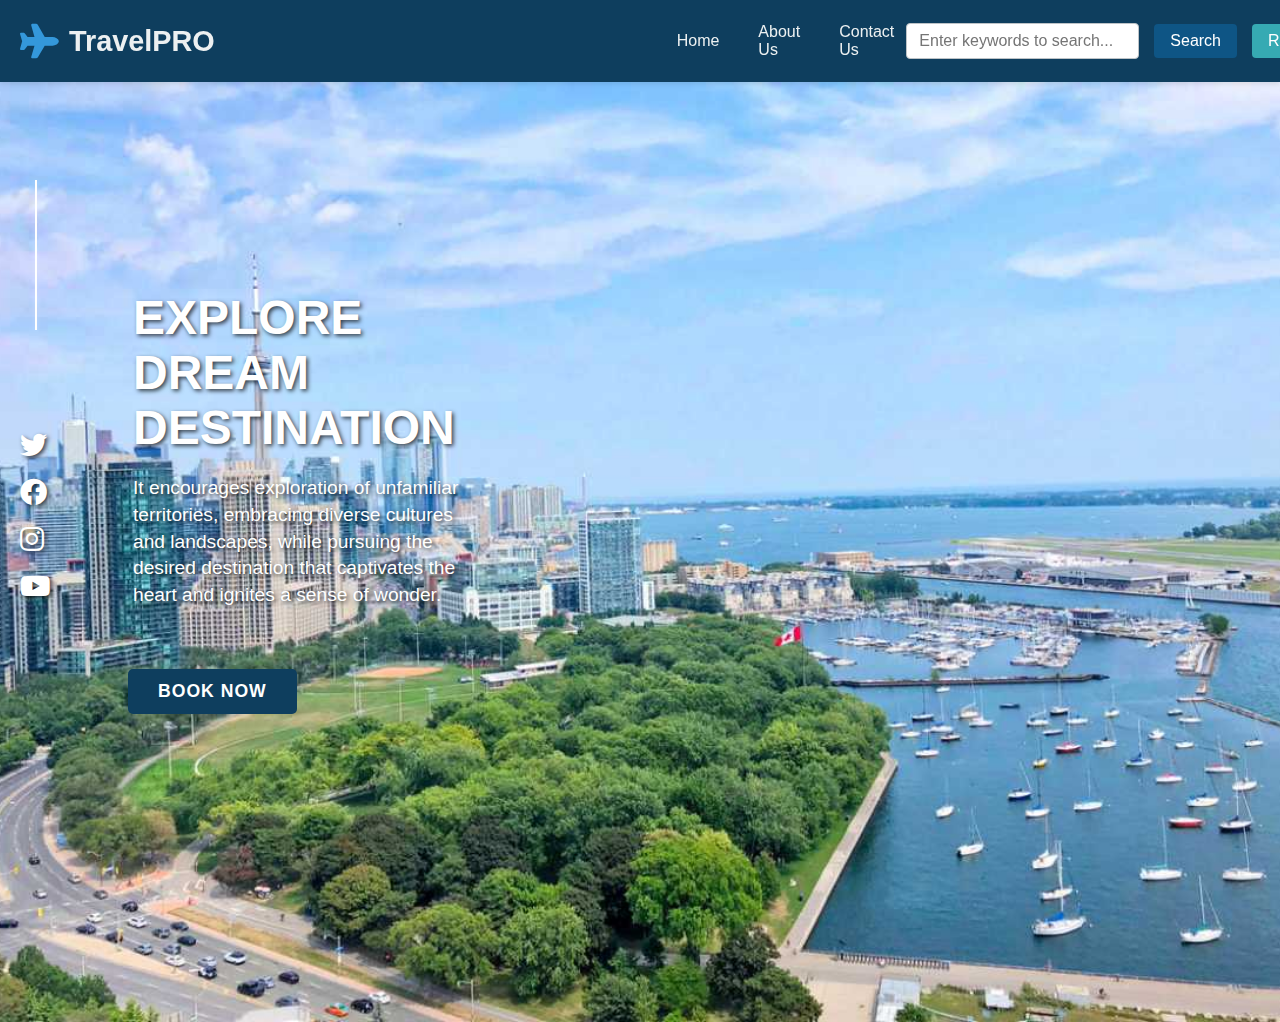
<file: index.html>
<!DOCTYPE html>
<html lang="en">
  <head>
    <meta charset="UTF-8" />
    <title>TravelPRO - Home</title>
    <link
      rel="stylesheet"
      href="https://cdnjs.cloudflare.com/ajax/libs/font-awesome/6.0.0/css/all.min.css"
    />
    <link rel="stylesheet" href="travel_recommendation.css" />
  </head>
  <body>
    <nav>
      <h1><i class="fas fa-plane"></i> TravelPRO</h1>
      <div>
        <a href="index.html">Home</a>
        <a href="about.html">About Us</a>
        <a href="contact.html">Contact Us</a>
      </div>
      <div>
        <input
          type="text"
          id="search-bar"
          placeholder="Enter keywords to search..."
        />
        <button id="search-btn">Search</button>
        <button id="reset-btn">Reset</button>
      </div>
    </nav>
    <section class="hero">
      <img src="background.jpg" alt="Hero Background" />
      <div class="hero-content">
        <div class="hero-main">
          <div class="social-icons">
            <a href="#" title="X (Twitter)"><i class="fab fa-twitter"></i></a>
            <a href="#" title="Facebook"><i class="fab fa-facebook"></i></a>
            <a href="#" title="Instagram"><i class="fab fa-instagram"></i></a>
            <a href="#" title="YouTube"><i class="fab fa-youtube"></i></a>
          </div>
          <div class="text-content">
            <h2>EXPLORE<br />DREAM<br />DESTINATION</h2>
            <p>
              It encourages exploration of unfamiliar territories, embracing
              diverse cultures and landscapes, while pursuing the desired
              destination that captivates the heart and ignites a sense of
              wonder.
            </p>
          </div>
        </div>
        <button id="book-now">BOOK NOW</button>
      </div>
    </section>

    <!-- Search Results Container -->
    <section id="search-results" class="search-results" style="display: none">
      <div class="results-container">
        <button id="close-results" class="close-btn">&times;</button>
        <h3>Search Results</h3>
        <div id="results-list"></div>
      </div>
    </section>

    <script src="travel_recommendation.js"></script>
  </body>
</html>
</file>
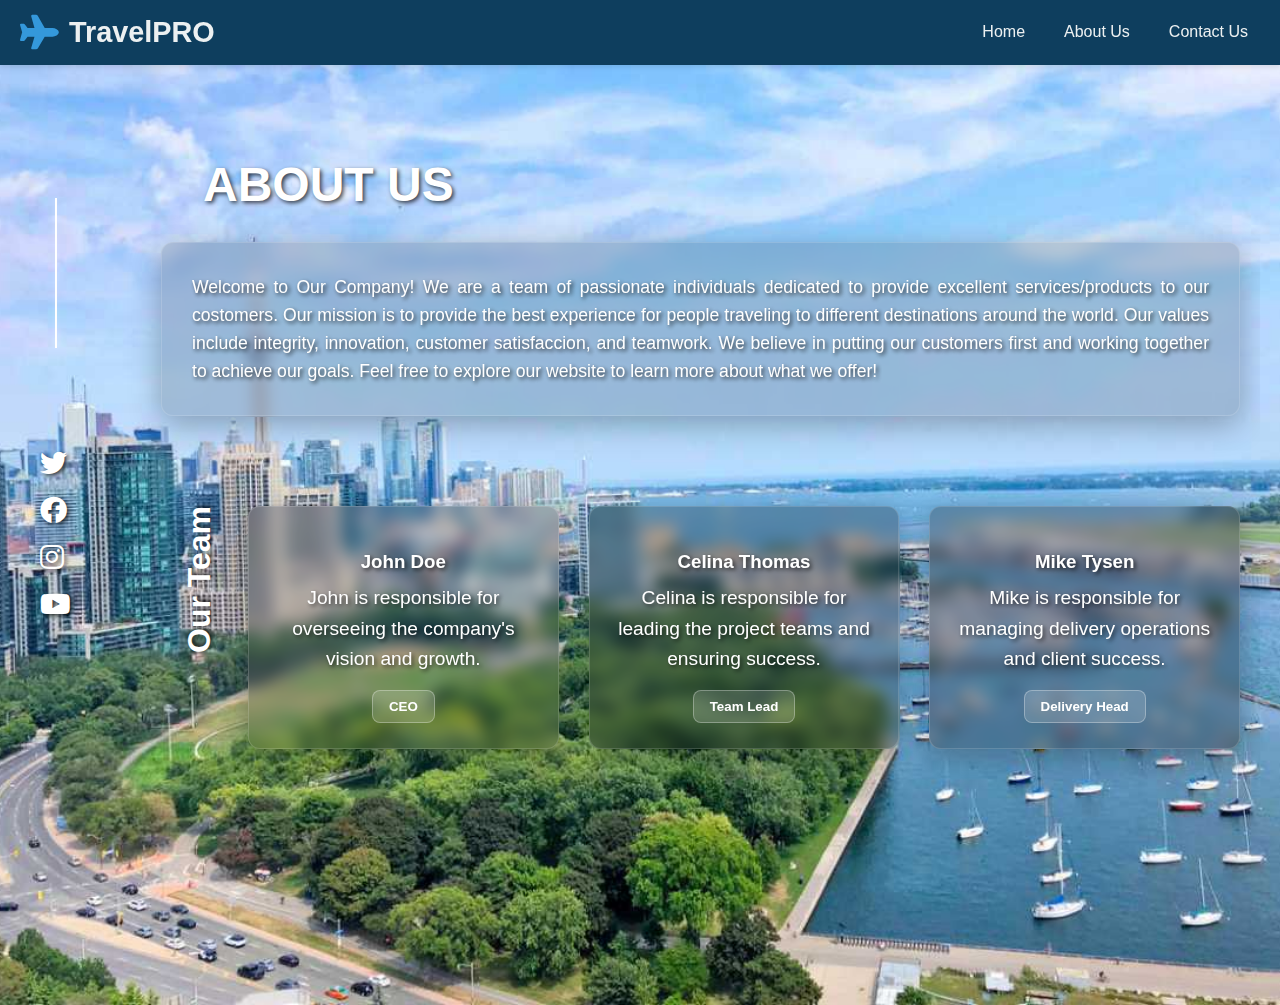
<file: about.html>
<!DOCTYPE html>
<html lang="en">
  <head>
    <meta charset="UTF-8" />
    <title>TravelPRO - About Us</title>
    <link
      rel="stylesheet"
      href="https://cdnjs.cloudflare.com/ajax/libs/font-awesome/6.0.0/css/all.min.css"
    />
    <link rel="stylesheet" href="travel_recommendation.css" />
  </head>
  <body>
    <nav>
      <h1><i class="fas fa-plane"></i> TravelPRO</h1>
      <div>
        <a href="index.html">Home</a>
        <a href="about.html">About Us</a>
        <a href="contact.html">Contact Us</a>
      </div>
    </nav>
    <section class="hero" style="height: 100vh; min-height: 100vh">
      <img src="background.jpg" alt="Hero Background" />
      <div
        class="hero-content"
        style="
          max-width: 100%;
          padding: 0 20px 40px 20px;
          height: 100%;
          overflow-y: auto;
          display: flex;
          flex-direction: row;
          gap: 0%;
        "
      >
        <!-- Social Icons Section -->
        <div class="social-icons" style="align-self: center;">
          <a href="#" title="X (Twitter)"><i class="fab fa-twitter"></i></a>
          <a href="#" title="Facebook"><i class="fab fa-facebook"></i></a>
          <a href="#" title="Instagram"><i class="fab fa-instagram"></i></a>
          <a href="#" title="YouTube"><i class="fab fa-youtube"></i></a>
        </div>

        <!-- Main Content Section -->
        <div style="flex: 1; align-self: flex-start; padding-top: 60px; margin-left: 90px;">
          <h1
            style="
              color: white;
              margin-bottom: 0;
              text-align: left;
              font-size: 3em;
              text-shadow: 2px 2px 4px rgba(0, 0, 0, 0.7);
              padding-left: 42px;
            "
          >
            ABOUT US
          </h1>

          <main style="max-width: 2352px; margin: 0">
          <section
            style="
              background: rgba(0, 0, 0, 0.15);
              padding: 30px;
              border-radius: 12px;
              margin-bottom: 30px;
              backdrop-filter: blur(8px);
              border: 1px solid rgba(255, 255, 255, 0.15);
              box-shadow: 0 8px 32px rgba(0, 0, 0, 0.3);
              margin-top: 30px;
              max-width: 100%;
            "
          >
            <p
              style="
                line-height: 1.6;
                font-size: 1.1em;
                color: #ffffff;
                text-shadow: 2px 2px 4px rgba(0, 0, 0, 0.8);
                text-align: justify;
                margin: 0;
                width: 100%;
                box-sizing: border-box;
              "
            >
              Welcome to Our Company! We are a team of passionate individuals
              dedicated to provide excellent services/products to our costomers.
              Our mission is to provide the best experience for people traveling
              to different destinations around the world. Our values include
              integrity, innovation, customer satisfaccion, and teamwork. We
              believe in putting our customers first and working together to
              achieve our goals. Feel free to explore our website to learn more
              about what we offer!
            </p>
          </section>

          <!-- Our Team Section -->
          <section
            style="
              display: grid;
              grid-template-columns: auto 1fr;
              gap: 30px;
              margin-top: 90px;
              align-items: start;
            "
          >
            <h2
              style="
                color: white;
                margin-bottom: 30px;
                font-size: 2em;
                text-shadow: 2px 2px 4px rgba(0, 0, 0, 0.7);
                writing-mode: vertical-rl;
                text-orientation: mixed;
                transform: rotate(180deg);
                padding-right: 20px;
              "
            >
              Our Team
            </h2>
            <div
              style="
                display: grid;
                grid-template-columns: repeat(auto-fit, minmax(300px, 1fr));
                gap: 30px;
              "
            >
              <!-- John Doe -->
              <div
                style="
                  background: rgba(0, 0, 0, 0.15);
                  padding: 25px;
                  border-radius: 12px;
                  backdrop-filter: blur(8px);
                  border: 1px solid rgba(255, 255, 255, 0.15);
                  box-shadow: 0 8px 32px rgba(0, 0, 0, 0.3);
                  color: #fff;
                  text-align: center;
                "
              >
                <h3 style="margin-bottom: 10px; text-align: center;">John Doe</h3>
                <p
                  style="
                    line-height: 1.6;
                    margin-bottom: 15px;
                    text-align: center;
                    margin-left: auto;
                    margin-right: auto;
                    width: 100%;
                  "
                >
                  John is responsible for overseeing the company's vision and
                  growth.
                </p>
                <button
                  style="
                    background: rgba(255, 255, 255, 0.15);
                    border: 1px solid rgba(255, 255, 255, 0.3);
                    border-radius: 8px;
                    padding: 8px 16px;
                    color: #fff;
                    font-weight: bold;
                    cursor: default;
                  "
                >
                  CEO
                </button>
              </div>

              <!-- Celina Thomas -->
              <div
                style="
                  background: rgba(0, 0, 0, 0.25);
                  padding: 25px;
                  border-radius: 12px;
                  backdrop-filter: blur(8px);
                  border: 1px solid rgba(255, 255, 255, 0.15);
                  box-shadow: 0 8px 32px rgba(0, 0, 0, 0.3);
                  color: #fff;
                  text-align: center;
                "
              >
                <h3 style="margin-bottom: 10px; text-align: center;">Celina Thomas</h3>
                <p
                  style="
                    line-height: 1.6;
                    margin-bottom: 15px;
                    text-align: center;
                    margin-left: auto;
                    margin-right: auto;
                    width: 100%;
                  "
                >
                  Celina is responsible for leading the project teams and
                  ensuring success.
                </p>
                <button
                  style="
                    background: rgba(255, 255, 255, 0.15);
                    border: 1px solid rgba(255, 255, 255, 0.3);
                    border-radius: 8px;
                    padding: 8px 16px;
                    color: #fff;
                    font-weight: bold;
                    cursor: default;
                  "
                >
                  Team Lead
                </button>
              </div>

              <!-- Mike Tysen -->
              <div
                style="
                  background: rgba(0, 0, 0, 0.25);
                  padding: 25px;
                  border-radius: 12px;
                  backdrop-filter: blur(8px);
                  border: 1px solid rgba(255, 255, 255, 0.15);
                  box-shadow: 0 8px 32px rgba(0, 0, 0, 0.3);
                  color: #fff;
                  text-align: center;
                "
              >
                <h3 style="margin-bottom: 10px; text-align: center;">Mike Tysen</h3>
                <p
                  style="
                    line-height: 1.6;
                    margin-bottom: 15px;
                    text-align: center;
                    margin-left: auto;
                    margin-right: auto;
                    width: 100%;
                  "
                >
                  Mike is responsible for managing delivery operations and
                  client success.
                </p>
                <button
                  style="
                    background: rgba(255, 255, 255, 0.15);
                    border: 1px solid rgba(255, 255, 255, 0.3);
                    border-radius: 8px;
                    padding: 8px 16px;
                    color: #fff;
                    font-weight: bold;
                    cursor: default;
                  "
                >
                  Delivery Head
                </button>
              </div>
            </div>
          </section>
        </div>
      </div>
    </section>
  </body>
</html>
</file>
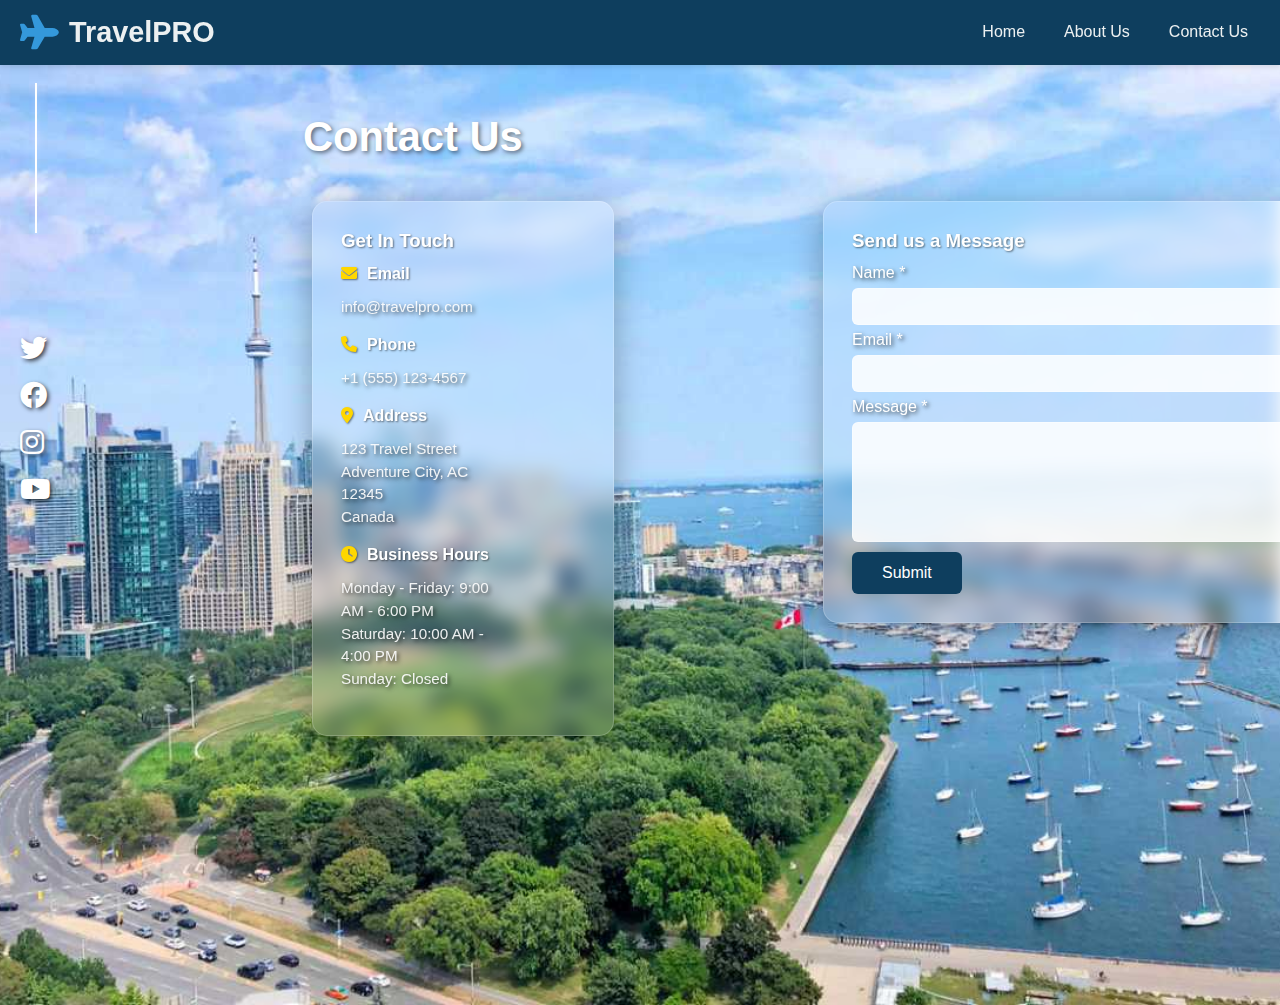
<file: contact.html>
<!DOCTYPE html>
<html lang="en">
  <head>
    <meta charset="UTF-8" />
    <meta name="viewport" content="width=device-width, initial-scale=1.0" />
    <title>TravelPRO - Contact Us</title>
    <link
      rel="stylesheet"
      href="https://cdnjs.cloudflare.com/ajax/libs/font-awesome/6.0.0/css/all.min.css"
    />
    <link rel="stylesheet" href="travel_recommendation.css" />
    <style>
      /* Layout */
      .contact-container {
        max-width: 1200px;
        margin: 0 auto;
        padding: 0 20px;
        margin-left:150px;
        margin-top: -180px;
      }
      .contact-title {
        color: #fff;
        text-align: left;
        margin: 0 0 40px;
        font-size: clamp(2rem, 2vw + 1rem, 2.75rem);
        text-shadow: 2px 2px 4px rgba(0, 0, 0, 0.5);
      }
      .contact-grid {
        display: grid;
        grid-template-columns: repeat(2, minmax(320px, 1fr));
        gap: 200px;
        align-items: start;
        justify-items: stretch;
        margin: 0 auto 40px;
        width: 100%;
        max-width: 1000px;
      }
      @media (max-width: 900px) {
        .contact-grid {
          grid-template-columns: 1fr;
          gap: 28px;
        }
      }

      /* Glass card */
      .glass-card {
        background: rgba(255, 255, 255, 0.1);
        backdrop-filter: blur(10px);
        -webkit-backdrop-filter: blur(10px);
        border: 1px solid rgba(255, 255, 255, 0.2);
        border-radius: 15px;
        padding: 28px;
        max-width: 450px;
        margin: 0 auto;
        box-shadow: 0 8px 32px rgba(0, 0, 0, 0.3);
        color: #fff;
      }
      .glass-card h2,
      .glass-card h3 {
        color: #fff;
        margin: 0 0 12px;
        text-shadow: 1px 1px 2px rgba(0, 0, 0, 0.5);
      }
      .glass-card p {
        color: rgba(255, 255, 255, 0.9);
        margin: 0 0 12px;
      }
      .contact-item {
        margin-bottom: 16px;
      }
      .contact-item i {
        margin-right: 10px;
        color: #ffd700;
      }

      /* Form */
      .contact-form {
        display: flex;
        flex-direction: column;
        gap: 6px;
        width:600px;
      }
      .form-field label {
        display: block;
        margin-bottom: 6px;
        color: #fff;
        font-weight: 500;
      }
      .form-field input,
      .form-field textarea {
        width: 450px;
        padding: 10px 12px;
        border-radius: 6px;
        box-sizing: border-box;
        border: 1px solid rgba(255, 255, 255, 0.35);
        background: rgba(255, 255, 255, 0.85);
        color: #0e3e5e;
      }
      .form-field textarea {
        resize: vertical;
        min-height: 120px;
        width:450px;
      }
      .contact-form button {
        align-self: flex-start;
        padding: 12px 30px;
        background-color: #0e3e5e;
        color: #fff;
        border: none;
        border-radius: 6px;
        cursor: pointer;
        font-size: 1rem;
        transition: filter 0.2s ease;
      }
      .contact-form button:hover {
        filter: brightness(1.1);
      }
      .form-field input:focus,
      .form-field textarea:focus {
        outline: 2px solid #0e3e5e;
      }
      
      .contact-item h3 {
        font-size: 1rem;
        line-height: 1.25;
      }
      .contact-item p {
        font-size: 0.95rem;
        line-height: 1.5;
      }
    </style>
  </head>
  <body>
    <nav>
        <h1><i class="fas fa-plane"></i> TravelPRO</h1>
      <div>
        <a href="index.html">Home</a>
        <a href="about.html">About Us</a>
        <a href="contact.html">Contact Us</a>
      </div>
    </nav>

    <section class="hero">
      <img src="background.jpg" alt="Hero Background" />
      <div class="hero-content">
        <div class="hero-main">
          <div class="social-icons">
            <a href="#" title="X (Twitter)"><i class="fab fa-twitter"></i></a>
            <a href="#" title="Facebook"><i class="fab fa-facebook"></i></a>
            <a href="#" title="Instagram"><i class="fab fa-instagram"></i></a>
            <a href="#" title="YouTube"><i class="fab fa-youtube"></i></a>
          </div>

          <div class="contact-container">
            <h1 class="contact-title">Contact Us</h1>

            <div class="contact-grid">
              <!-- Get In Touch -->
              <section class="glass-card">
                <h3>Get In Touch</h3>

                <div class="contact-item">
                  <h3><i class="fas fa-envelope"></i>Email</h3>
                  <p>info@travelpro.com</p>
                </div>

                <div class="contact-item">
                  <h3><i class="fas fa-phone"></i>Phone</h3>
                  <p>+1 (555) 123-4567</p>
                </div>

                <div class="contact-item">
                  <h3><i class="fas fa-map-marker-alt"></i>Address</h3>
                  <p>
                    123 Travel Street<br />
                    Adventure City, AC 12345<br />
                    Canada
                  </p>
                </div>

                <div class="contact-item">
                  <h3><i class="fas fa-clock"></i>Business Hours</h3>
                  <p>
                    Monday - Friday: 9:00 AM - 6:00 PM<br />
                    Saturday: 10:00 AM - 4:00 PM<br />
                    Sunday: Closed
                  </p>
                </div>
              </section>

              <!-- Send us a Message -->
              <section class="glass-card">
                <h3>Send us a Message</h3>
                <form class="contact-form" action="#" method="post" novalidate>
                  <div class="form-field">
                    <label for="name">Name *</label>
                    <input id="name" name="name" type="text" required />
                  </div>

                  <div class="form-field">
                    <label for="email">Email *</label>
                    <input id="email" name="email" type="email" required />
                  </div>

                  <div class="form-field">
                    <label for="message">Message *</label>
                    <textarea id="message" name="message" required></textarea>
                  </div>

                  <button type="submit">Submit</button>
                </form>
              </section>
            </div>
          </div>
        </div>
      </div>
    </section>
  </body>
</html>
</file>
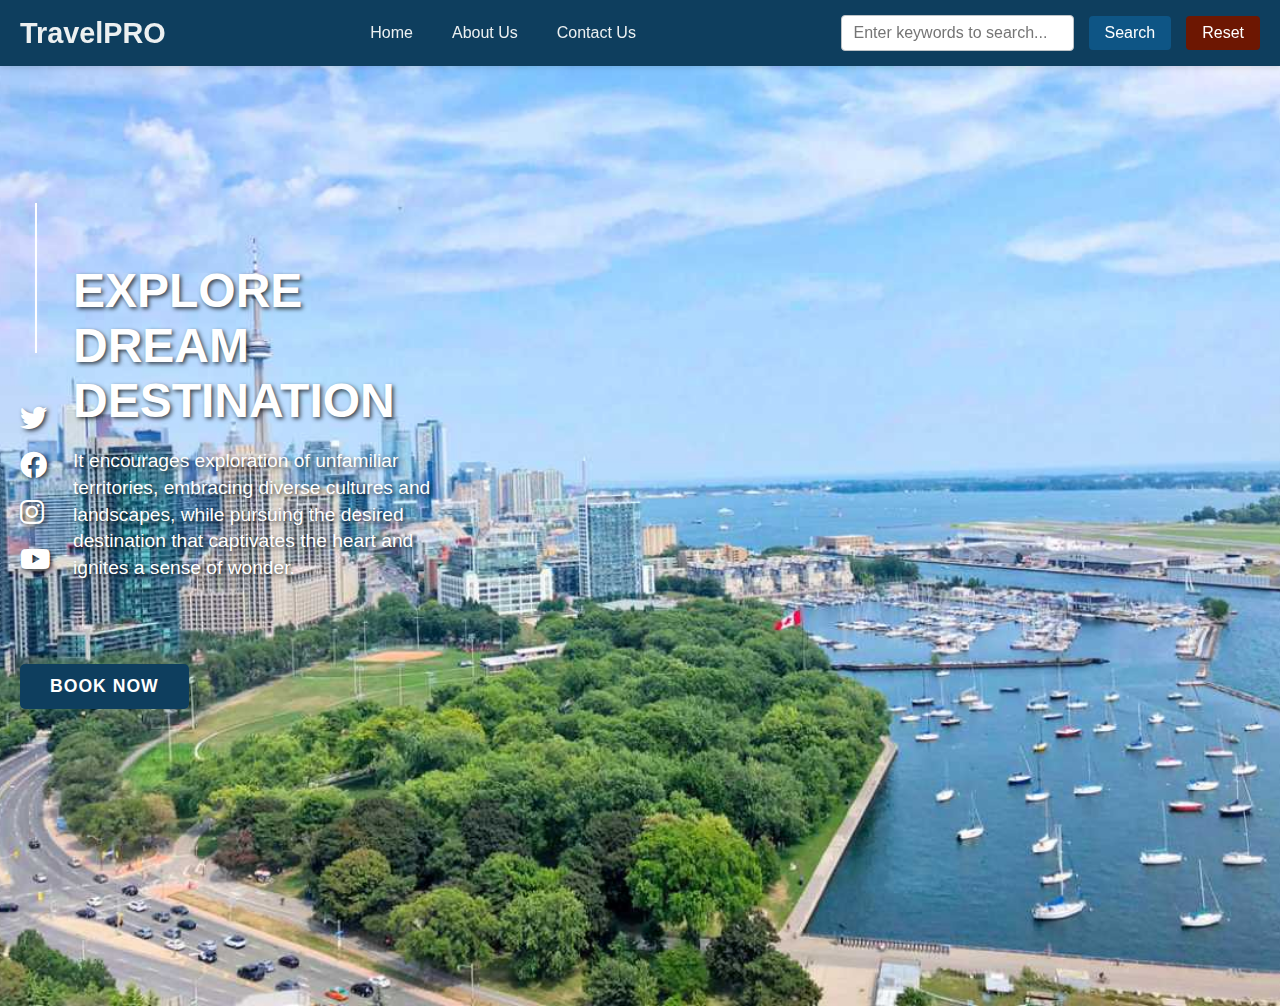
<file: home.html>
<!DOCTYPE html>
<html lang="en">
  <head>
    <meta charset="UTF-8" />
    <title>TravelPRO - Home</title>
    <link
      rel="stylesheet"
      href="https://cdnjs.cloudflare.com/ajax/libs/font-awesome/6.0.0/css/all.min.css"
    />
    <link rel="stylesheet" href="home.css" />
  </head>
  <body>
    <nav>
      <h1>TravelPRO</h1>
      <div>
        <a href="travel_recommendation.html">Home</a>
        <a href="about.html">About Us</a>
        <a href="contact.html">Contact Us</a>
      </div>
      <div>
        <input
          type="text"
          id="search-bar"
          placeholder="Enter keywords to search..."
        />
        <button id="search-btn">Search</button>
        <button id="reset-btn">Reset</button>
      </div>
    </nav>
    <section class="hero">
      <img src="background.jpg" alt="Hero Background" />
      <div class="hero-content">
        <div class="hero-main">
          <div class="social-icons">
            <a href="#" title="X (Twitter)"><i class="fab fa-twitter"></i></a>
            <a href="#" title="Facebook"><i class="fab fa-facebook"></i></a>
            <a href="#" title="Instagram"><i class="fab fa-instagram"></i></a>
            <a href="#" title="YouTube"><i class="fab fa-youtube"></i></a>
          </div>
          <div class="text-content">
            <h2>EXPLORE<br />DREAM<br />DESTINATION</h2>
            <p>
              It encourages exploration of unfamiliar territories, embracing
              diverse cultures and landscapes, while pursuing the desired
              destination that captivates the heart and ignites a sense of
              wonder.
            </p>
          </div>
        </div>
        <button id="book-now">BOOK NOW</button>
      </div>
    </section>

    <!-- Search Results Container -->
    <section id="search-results" class="search-results" style="display: none">
      <div class="results-container">
        <button id="close-results" class="close-btn">&times;</button>
        <h3>Search Results</h3>
        <div id="results-list"></div>
      </div>
    </section>

    <script src="travel_recommendation.js"></script>
  </body>
</html>
</file>
<file: travel_recommendation.css>
body {
    font-family: "Segoe UI", Tahoma, Geneva, Verdana, sans-serif;
    margin: 0;
    padding: 0;
  }
  nav {
    background-color: #0e3e5e;
    padding: 15px 20px;
    display: flex;
    justify-content: space-between;
    align-items: center;
    box-shadow: 0 2px 5px rgba(0, 0, 0, 0.1);
    position: sticky;
    top: 0;
    z-index: 100;
  }
  nav h1 {
    color: #ecf0f1;
    margin: 0;
    font-size: 1.8em;
    font-weight: bold;
    display: flex;
    align-items: center;
    gap: 10px;
  }
  
  nav h1 i {
    color: #3498db;
    font-size: 1.2em;
  }
  nav div {
    display: flex;
    align-items: center;
    gap: 15px;
  }
  
  nav div:first-of-type {
    margin-left: 450px;
  }
  nav a {
    color: #ecf0f1;
    text-decoration: none;
    padding: 8px 12px;
    border-radius: 4px;
    transition: background-color 0.3s ease;
  }
  nav a:hover {
    background-color: #34495e;
  }
  nav input {
    padding: 8px 12px;
    border: 1px solid #bdc3c7;
    border-radius: 4px;
    outline: none;
    font-size: 1em;
  }
  nav input:focus {
    border-color: #3498db;
  }
  nav button {
    padding: 8px 16px;
    background-color: #0e5585;
    color: white;
    border: none;
    border-radius: 4px;
    cursor: pointer;
    font-size: 1em;
    transition: background-color 0.3s ease;
  }
  nav button:hover {
    background-color: #2980b9;
  }
  nav button#reset-btn {
    background-color: #36aab3;
  }
  nav button#reset-btn:hover {
    background-color: #d14c3d;
  }
  @media (max-width: 768px) {
    nav {
      flex-direction: column;
      gap: 10px;
    }
    nav div {
      flex-wrap: wrap;
      justify-content: center;
    }
  }
  
  .hero {
    height: 100vh;
    display: flex;
    align-items: center;
    justify-content: flex-start;
    padding: 20px;
    color: white;
    text-shadow: 2px 2px 4px rgba(0, 0, 0, 0.7);
    position: relative; /* Added for img positioning */
  }
  .hero img {
    position: absolute;
    top: 0;
    left: 0;
    width: 100%;
    height: 100%;
    object-fit: cover;
    z-index: -1; /* Behind content */
  }
  .hero-content {
    max-width: 50%;
    text-align: left;
    position: relative; /* Above img */
    z-index: 1;
    display: flex; 
    align-items: flex-start; 
    flex-direction: column; 
  }
  
  .hero-main {
    display: flex;
    align-items: flex-start;
    gap: 82px; 
  }
  .social-icons {
    display: flex;
    flex-direction: column; 
    gap: 15px;
    position: relative; 
    margin-top: 40px; 
  }
  .social-icons::before {
    content: "";
    position: absolute;
    top: -250px; /* Position line above icons */
    left: 50%;
    transform: translateX(-50%);
    width: 2px;
    height: 150px;
    background-color: white;
    box-shadow: 0 0 5px rgba(255, 255, 255, 0.3); 
  }
  .social-icons a {
    color: white;
    font-size: 1.7em;
    transition: color 0.3s ease;
  }
  .social-icons a:hover {
    color: #3498db;
  }
  .text-content {
    flex: 1; 
    margin-top: -100px;
  }
  .hero h2 {
    font-size: 3em;
    margin: 0 0 20px 0;
  }
  .hero p {
    font-size: 1.2em;
    margin: 0 0 20px 0;
    width: 70%; 
    line-height: 1.4; 
  }
  
  #book-now {
    margin-top: 40px;
    margin-left: 108px;
    padding: 12px 30px;
    background-color: #0e3e5e;
    color: white;
    border: none;
    border-radius: 5px;
    font-size: 1.1em;
    font-weight: bold;
    cursor: pointer;
    transition: background-color 0.3s ease;
    text-transform: uppercase;
    letter-spacing: 1px;
    align-self: flex-start;
  }
  
  #book-now:hover {
    background-color: #2980b9;
  }
  
  /* Search Results Styles */
  .search-results {
    position: fixed;
    top: 0;
    left: 0;
    width: calc(100% - 20px);
    height: 100vh;
    background-color: rgba(0, 0, 0, 0.4);
    z-index: 50;
    padding: 80px 20px 20px 20px;
    overflow-y: auto;
}

.results-container {
    max-width: 1200px;
    margin: 0 auto;
    position: relative;
    margin-left: 590px;
}

.results-container h3 {
    text-align: center;
    margin-bottom: 30px;
    color: white;
    font-size: 2rem;
}

.close-btn {
    position: absolute;
    top: 20px;
    right: 30px;
    background: none;
    border: none;
    color: white;
    font-size: 2rem;
    cursor: pointer;
    z-index: 11;
    padding: 5px 10px;
    border-radius: 50%;
    transition: background-color 0.3s ease;
}

.close-btn:hover {
    background-color: rgba(255, 255, 255, 0.2);
}

#results-list {
    display: flex;
    flex-direction: column;
    gap: 20px;
}

.result-card {
    background: white;
    border-radius: 10px;
    box-shadow: 0 4px 6px rgba(0, 0, 0, 0.1);
    overflow: hidden;
    transition: transform 0.3s ease, box-shadow 0.3s ease;
    display: flex;
    max-width: 800px;
    margin: 0 auto;
    width: 100%;
}

.result-card:hover {
    transform: translateY(-5px);
    box-shadow: 0 8px 15px rgba(0, 0, 0, 0.2);
}

.result-card img {
    width: 300px;
    height: 270px;
    object-fit: cover;
    flex-shrink: 0;
}

.result-content {
    padding: 20px;
}

.result-content h4 {
    color: #333;
    margin-bottom: 10px;
    font-size: 1.3rem;
}

.result-content p {
    color: #666;
    line-height: 1.6;
    margin-bottom: 15px;
}

.time-info {
    background-color: #e3f2fd;
    padding: 10px;
    border-radius: 5px;
    font-size: 0.9rem;
    color: #1976d2;
    margin-bottom: 15px;
}

.visit-btn {
    background: linear-gradient(45deg, #667eea 0%, #764ba2 100%);
    color: white;
    border: none;
    padding: 10px 20px;
    border-radius: 25px;
    cursor: pointer;
    font-weight: bold;
    transition: transform 0.3s ease;
}

.visit-btn:hover {
    transform: scale(1.05);
}

.no-results {
    text-align: center;
    color: white;
    font-size: 1.2rem;
    padding: 40px;
}

/* Responsive adjustments */
@media (max-width: 768px) {
    .result-card {
        flex-direction: column;
    }
    
    .result-card img {
        width: 100%;
        height: 200px;
    }
    
    .result-card {
        margin: 0 10px;
    }
}
</file>
<file: home.css>
body {
    font-family: "Segoe UI", Tahoma, Geneva, Verdana, sans-serif;
    margin: 0;
    padding: 0;
  }
  nav {
    background-color: #0e3e5e;
    padding: 15px 20px;
    display: flex;
    justify-content: space-between;
    align-items: center;
    box-shadow: 0 2px 5px rgba(0, 0, 0, 0.1);
    position: sticky;
    top: 0;
    z-index: 100;
  }
  nav h1 {
    color: #ecf0f1;
    margin: 0;
    font-size: 1.8em;
    font-weight: bold;
  }
  nav div {
    display: flex;
    align-items: center;
    gap: 15px;
  }
  nav a {
    color: #ecf0f1;
    text-decoration: none;
    padding: 8px 12px;
    border-radius: 4px;
    transition: background-color 0.3s ease;
  }
  nav a:hover {
    background-color: #34495e;
  }
  nav input {
    padding: 8px 12px;
    border: 1px solid #bdc3c7;
    border-radius: 4px;
    outline: none;
    font-size: 1em;
  }
  nav input:focus {
    border-color: #3498db;
  }
  nav button {
    padding: 8px 16px;
    background-color: #0e5585;
    color: white;
    border: none;
    border-radius: 4px;
    cursor: pointer;
    font-size: 1em;
    transition: background-color 0.3s ease;
  }
  nav button:hover {
    background-color: #2980b9;
  }
  nav button#reset-btn {
    background-color: #6d1702;
  }
  nav button#reset-btn:hover {
    background-color: #d14c3d;
  }
  @media (max-width: 768px) {
    nav {
      flex-direction: column;
      gap: 10px;
    }
    nav div {
      flex-wrap: wrap;
      justify-content: center;
    }
  }
  
  .hero {
    height: 100vh;
    display: flex;
    align-items: center;
    justify-content: flex-start;
    padding: 20px;
    color: white;
    text-shadow: 2px 2px 4px rgba(0, 0, 0, 0.7);
    position: relative; /* Added for img positioning */
  }
  .hero img {
    position: absolute;
    top: 0;
    left: 0;
    width: 100%;
    height: 100%;
    object-fit: cover;
    z-index: -1; /* Behind content */
  }
  .hero-content {
    max-width: 50%;
    text-align: left;
    position: relative; /* Above img */
    z-index: 1;
    display: flex; /* New: Make it flex for side-by-side layout */
    align-items: flex-start; /* Align items to top */
    gap: 22px; /* Space between icons and text */
    flex-direction: column; /* Stack items vertically */
  }
  
  .hero-main {
    display: flex;
    align-items: flex-start;
    gap: 22px;
  }
  .social-icons {
    display: flex;
    flex-direction: column; /* New: Stack icons vertically */
    gap: 15px;
    position: relative; /* Added for positioning the line */
    margin-top: 40px; /* Move icons down */
  }
  .social-icons::before {
    content: "";
    position: absolute;
    top: -200px; /* Position line above icons */
    left: 50%;
    transform: translateX(-50%);
    width: 2px;
    height: 150px;
    background-color: white;
    box-shadow: 0 0 5px rgba(255, 255, 255, 0.3); /* Optional: subtle glow */
  }
  .social-icons a {
    color: white;
    font-size: 1.7em;
    transition: color 0.3s ease;
  }
  .social-icons a:hover {
    color: #3498db;
  }
  .text-content {
    flex: 1; /* New: Allow text to take remaining space */
    margin-top: -100px;
  }
  .hero h2 {
    font-size: 3em;
    margin: 0 0 20px 0;
  }
  .hero p {
    font-size: 1.2em;
    margin: 0 0 20px 0;
    width: 70%; /* Reduce text box by 30% */
    line-height: 1.4; /* Optional: Better readability */
  }
  
  #book-now {
    margin-top: 40px;
    padding: 12px 30px;
    background-color: #0e3e5e;
    color: white;
    border: none;
    border-radius: 5px;
    font-size: 1.1em;
    font-weight: bold;
    cursor: pointer;
    transition: background-color 0.3s ease;
    text-transform: uppercase;
    letter-spacing: 1px;
    align-self: flex-start;
  }
  
  #book-now:hover {
    background-color: #2980b9;
  }
</file>
